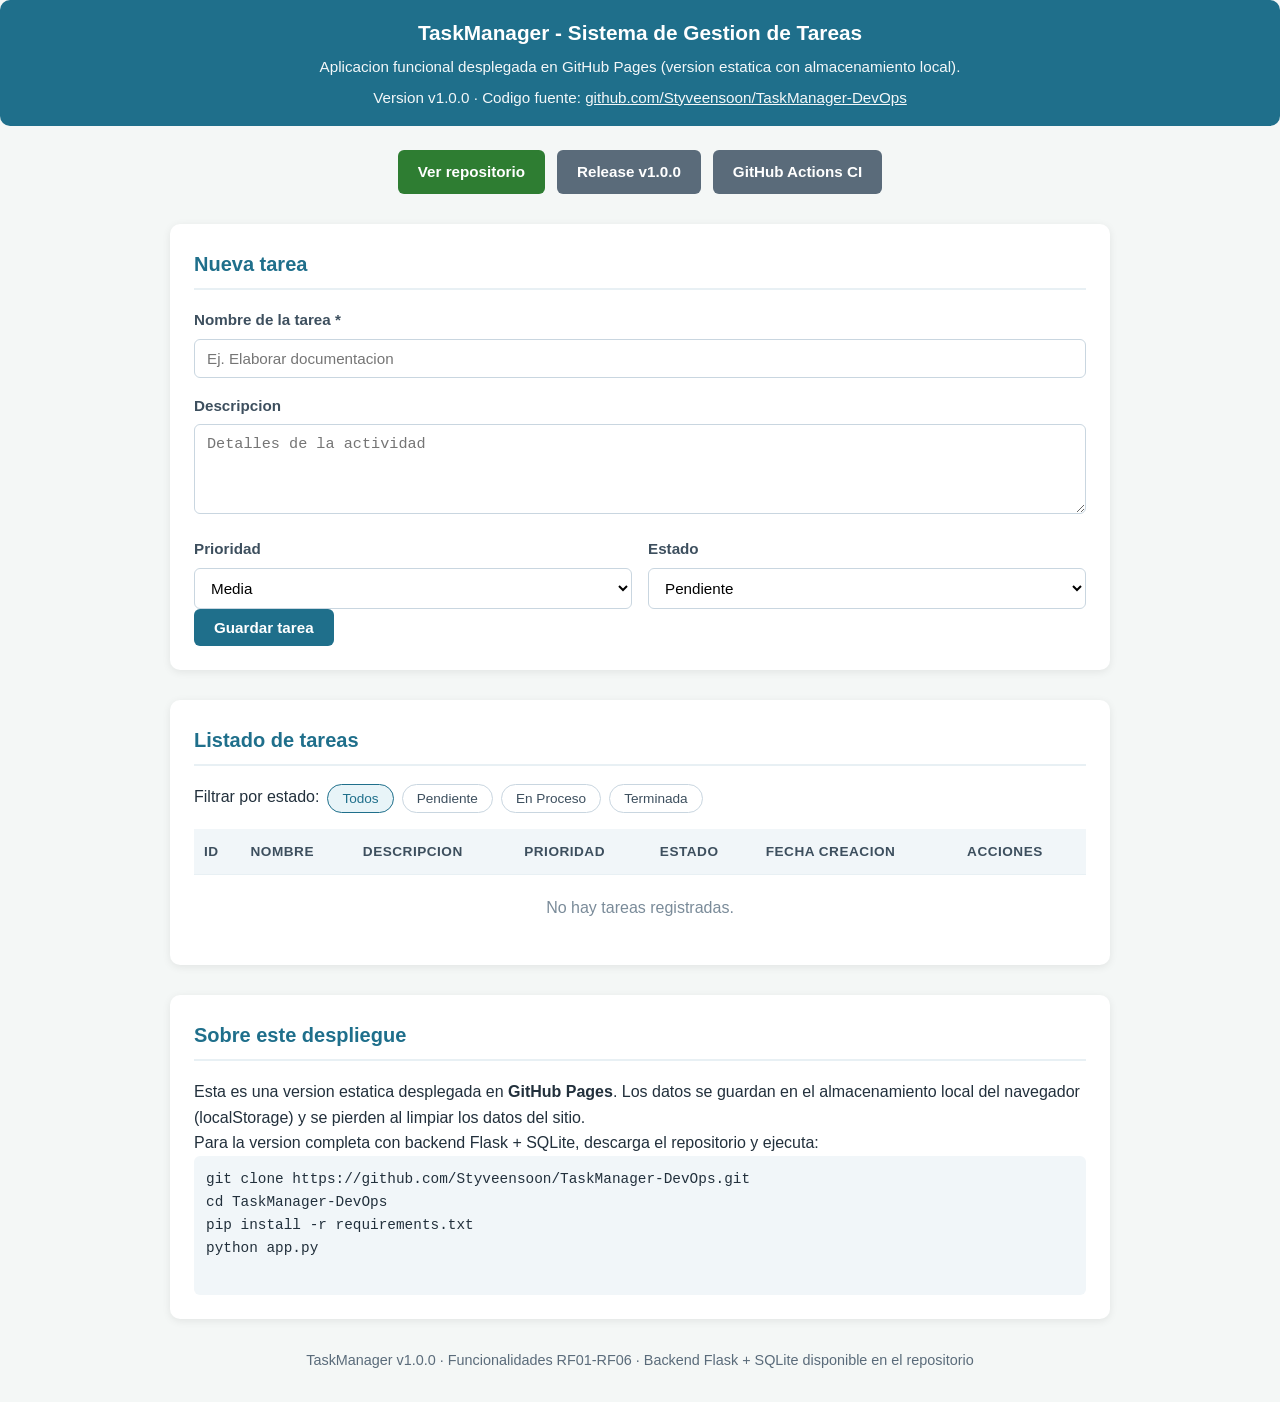
<file: docs/index.html>
<!DOCTYPE html>
<html lang="es">
<head>
  <meta charset="UTF-8" />
  <meta name="viewport" content="width=device-width, initial-scale=1.0"/>
  <meta name="description" content="TaskManager - aplicacion web funcional para la gestion de tareas. Desplegada en GitHub Pages." />
  <title>TaskManager - Sistema de Gestion de Tareas</title>
  <link rel="stylesheet" href="css/style.css" />
  <style>
    .banner {
      background: #1f6f8b;
      color: #fff;
      padding: 16px 24px;
      border-radius: 10px;
      margin-bottom: 24px;
      text-align: center;
    }
    .banner h2 { margin: 0; font-size: 1.3rem; }
    .banner p { margin: 6px 0 0; opacity: 0.95; font-size: 0.95rem; }
    .repo-links {
      display: flex;
      gap: 12px;
      justify-content: center;
      flex-wrap: wrap;
      margin-bottom: 24px;
    }
    .repo-links .btn {
      background: #2e7d32;
      color: #fff;
    }
    .repo-links .btn-secondary { background: #5a6b7a; }
  </style>
</head>
<body>
  <div class="banner">
    <h2>TaskManager - Sistema de Gestion de Tareas</h2>
    <p>Aplicacion funcional desplegada en GitHub Pages (version estatica con almacenamiento local).</p>
    <p>Version v1.0.0 · Codigo fuente: <a href="https://github.com/Styveensoon/TaskManager-DevOps" style="color:#fff; text-decoration:underline;">github.com/Styveensoon/TaskManager-DevOps</a></p>
  </div>

  <div class="repo-links">
    <a href="https://github.com/Styveensoon/TaskManager-DevOps" class="btn btn-primary">Ver repositorio</a>
    <a href="https://github.com/Styveensoon/TaskManager-DevOps/releases/tag/v1.0.0" class="btn btn-secondary">Release v1.0.0</a>
    <a href="https://github.com/Styveensoon/TaskManager-DevOps/actions" class="btn btn-secondary">GitHub Actions CI</a>
  </div>

  <div class="container">
    <section class="card">
      <h2>Nueva tarea</h2>
      <form id="form-tarea">
        <div class="campo">
          <label for="nombre">Nombre de la tarea *</label>
          <input type="text" id="nombre" name="nombre" placeholder="Ej. Elaborar documentacion" required />
        </div>
        <div class="campo">
          <label for="descripcion">Descripcion</label>
          <textarea id="descripcion" name="descripcion" placeholder="Detalles de la actividad"></textarea>
        </div>
        <div class="campos-fila">
          <div class="campo">
            <label for="prioridad">Prioridad</label>
            <select id="prioridad" name="prioridad">
              <option value="Alta">Alta</option>
              <option value="Media" selected>Media</option>
              <option value="Baja">Baja</option>
            </select>
          </div>
          <div class="campo">
            <label for="estado">Estado</label>
            <select id="estado" name="estado">
              <option value="Pendiente">Pendiente</option>
              <option value="En Proceso">En Proceso</option>
              <option value="Terminada">Terminada</option>
            </select>
          </div>
        </div>
        <button type="submit" class="btn btn-primary" id="btn-guardar">Guardar tarea</button>
      </form>
      <div id="mensaje" class="mensaje"></div>
    </section>

    <section class="card">
      <h2>Listado de tareas</h2>
      <div id="filtros" class="filtros">
        <span>Filtrar por estado: </span>
        <button class="btn-filtro activo" data-estado="todos">Todos</button>
        <button class="btn-filtro" data-estado="Pendiente">Pendiente</button>
        <button class="btn-filtro" data-estado="En Proceso">En Proceso</button>
        <button class="btn-filtro" data-estado="Terminada">Terminada</button>
      </div>
      <table id="tabla-tareas">
        <thead>
          <tr>
            <th>ID</th>
            <th>Nombre</th>
            <th>Descripcion</th>
            <th>Prioridad</th>
            <th>Estado</th>
            <th>Fecha creacion</th>
            <th>Acciones</th>
          </tr>
        </thead>
        <tbody id="cuerpo-tabla"></tbody>
      </table>
      <p id="vacio" class="vacio" style="display:none;">No hay tareas registradas.</p>
    </section>

    <section class="card">
      <h2>Sobre este despliegue</h2>
      <p>Esta es una version estatica desplegada en <strong>GitHub Pages</strong>. Los datos se guardan en el almacenamiento local del navegador (localStorage) y se pierden al limpiar los datos del sitio.</p>
      <p>Para la version completa con backend Flask + SQLite, descarga el repositorio y ejecuta:</p>
      <pre style="background:#f1f6f9; padding:12px; border-radius:6px; font-size:0.9rem;">
git clone https://github.com/Styveensoon/TaskManager-DevOps.git
cd TaskManager-DevOps
pip install -r requirements.txt
python app.py
      </pre>
    </section>
  </div>

  <footer style="text-align:center; color:#5a6b7a; padding:0 20px 30px; font-size:0.9rem;">
    TaskManager v1.0.0 · Funcionalidades RF01-RF06 · Backend Flask + SQLite disponible en el repositorio
  </footer>

  <script>
    const STORAGE_KEY = "taskmanager_tareas";
    let filtroActual = "todos";

    function obtenerTareas() {
      try {
        return JSON.parse(localStorage.getItem(STORAGE_KEY) || "[]");
      } catch { return []; }
    }
    function guardarTareas(tareas) {
      localStorage.setItem(STORAGE_KEY, JSON.stringify(tareas));
    }

    const form = document.getElementById("form-tarea");
    const inputNombre = document.getElementById("nombre");
    const inputDescripcion = document.getElementById("descripcion");
    const selectPrioridad = document.getElementById("prioridad");
    const selectEstado = document.getElementById("estado");
    const btnGuardar = document.getElementById("btn-guardar");
    const mensaje = document.getElementById("mensaje");
    const cuerpoTabla = document.getElementById("cuerpo-tabla");
    const vacio = document.getElementById("vacio");
    const btnFiltros = document.querySelectorAll(".btn-filtro");

    let modoEdicion = false;
    let tareaEditandoId = null;

    function mostrarMensaje(texto, tipo) {
      mensaje.textContent = texto;
      mensaje.className = "mensaje " + tipo;
      mensaje.style.display = "block";
      setTimeout(() => { mensaje.style.display = "none"; }, 4000);
    }

    function escapeHtml(texto) {
      if (!texto) return "";
      const div = document.createElement("div");
      div.textContent = texto;
      return div.innerHTML;
    }

    function renderizarTareas() {
      cuerpoTabla.innerHTML = "";
      const tareas = obtenerTareas();
      const filtradas = filtroActual === "todos"
        ? tareas
        : tareas.filter(t => t.estado === filtroActual);

      if (filtradas.length === 0) {
        vacio.style.display = "block";
      } else {
        vacio.style.display = "none";
        filtradas.forEach(t => {
          const tr = document.createElement("tr");
          const estadoClase = "estado-" + (t.estado || "pendiente").toLowerCase().replace(" ", "-");
          tr.innerHTML = `
            <td>${t.id}</td>
            <td><strong>${escapeHtml(t.nombre)}</strong></td>
            <td>${escapeHtml(t.descripcion || "")}</td>
            <td><span class="prioridad-${(t.prioridad || "media").toLowerCase()}">${t.prioridad}</span></td>
            <td><span class="estado-badge ${estadoClase}">${t.estado}</span></td>
            <td>${t.fecha ? t.fecha.slice(0,16) : ""}</td>
            <td class="acciones">
              <button class="btn btn-warning btn-editar" data-id="${t.id}">Editar</button>
              <button class="btn btn-success btn-estado" data-id="${t.id}" data-estado="${t.estado}">${t.estado === "Terminada" ? "Reabrir" : t.estado === "En Proceso" ? "Terminar" : "En Proceso"}</button>
              <button class="btn btn-danger btn-eliminar" data-id="${t.id}">Eliminar</button>
            </td>
          `;
          cuerpoTabla.appendChild(tr);
        });
      }

      document.querySelectorAll(".btn-editar").forEach(b => b.addEventListener("click", e => prepararEdicion(parseInt(e.target.dataset.id))));
      document.querySelectorAll(".btn-eliminar").forEach(b => b.addEventListener("click", e => eliminarTarea(parseInt(e.target.dataset.id))));
      document.querySelectorAll(".btn-estado").forEach(b => b.addEventListener("click", e => cambiarEstado(parseInt(e.target.dataset.id), e.target.dataset.estado)));
    }

    function prepararEdicion(id) {
      const tareas = obtenerTareas();
      const t = tareas.find(x => x.id === id);
      if (!t) return;
      inputNombre.value = t.nombre || "";
      inputDescripcion.value = t.descripcion || "";
      selectPrioridad.value = t.prioridad || "Media";
      selectEstado.value = t.estado || "Pendiente";
      modoEdicion = true;
      tareaEditandoId = id;
      btnGuardar.textContent = "Actualizar tarea";
      inputNombre.focus();
    }

    form.addEventListener("submit", e => {
      e.preventDefault();
      btnGuardar.disabled = true;
      const nombre = inputNombre.value.trim();
      if (!nombre) {
        mostrarMensaje("El nombre es obligatorio", "error");
        btnGuardar.disabled = false;
        return;
      }
      const tareas = obtenerTareas();
      const ahora = new Date().toISOString();
      if (modoEdicion) {
        const idx = tareas.findIndex(x => x.id === tareaEditandoId);
        if (idx >= 0) {
          tareas[idx] = { ...tareas[idx], nombre, descripcion: inputDescripcion.value.trim(), prioridad: selectPrioridad.value, estado: selectEstado.value };
        }
        modoEdicion = false;
        tareaEditandoId = null;
        btnGuardar.textContent = "Guardar tarea";
        mostrarMensaje("Tarea actualizada correctamente", "exito");
      } else {
        const id = Date.now();
        tareas.unshift({ id, nombre, descripcion: inputDescripcion.value.trim(), prioridad: selectPrioridad.value, estado: selectEstado.value, fecha: ahora });
        mostrarMensaje("Tarea registrada correctamente", "exito");
      }
      guardarTareas(tareas);
      form.reset();
      selectPrioridad.value = "Media";
      selectEstado.value = "Pendiente";
      renderizarTareas();
      btnGuardar.disabled = false;
    });

    function eliminarTarea(id) {
      if (!confirm("¿Estas seguro de eliminar esta tarea?")) return;
      const tareas = obtenerTareas().filter(x => x.id !== id);
      guardarTareas(tareas);
      mostrarMensaje("Tarea eliminada correctamente", "exito");
      renderizarTareas();
    }

    function cambiarEstado(id, estadoActual) {
      let siguiente = estadoActual === "Pendiente" ? "En Proceso" : estadoActual === "En Proceso" ? "Terminada" : "Pendiente";
      const tareas = obtenerTareas().map(t => t.id === id ? { ...t, estado: siguiente } : t);
      guardarTareas(tareas);
      mostrarMensaje("Estado actualizado a " + siguiente, "exito");
      renderizarTareas();
    }

    btnFiltros.forEach(b => {
      b.addEventListener("click", () => {
        btnFiltros.forEach(x => x.classList.remove("activo"));
        b.classList.add("activo");
        filtroActual = b.dataset.estado;
        renderizarTareas();
      });
    });

    renderizarTareas();
  </script>
</body>
</html>
</file>
<file: docs/css/style.css>
* {
  box-sizing: border-box;
  margin: 0;
  padding: 0;
}

body {
  font-family: "Segoe UI", Tahoma, Geneva, Verdana, sans-serif;
  background: #f4f7f6;
  color: #22303c;
  line-height: 1.6;
}

.container {
  max-width: 980px;
  margin: 30px auto;
  padding: 0 20px;
}

header {
  margin-bottom: 30px;
}

header h1 {
  font-size: 2rem;
  color: #1f6f8b;
  margin-bottom: 8px;
}

header p {
  color: #5a6b7a;
}

.card {
  background: #ffffff;
  border-radius: 10px;
  padding: 24px;
  margin-bottom: 30px;
  box-shadow: 0 2px 8px rgba(0, 0, 0, 0.08);
}

.card h2 {
  font-size: 1.25rem;
  margin-bottom: 18px;
  color: #1f6f8b;
  border-bottom: 2px solid #e8f0f4;
  padding-bottom: 8px;
}

form .campo {
  margin-bottom: 16px;
}

form .campo label {
  display: block;
  margin-bottom: 6px;
  font-weight: 600;
  font-size: 0.95rem;
  color: #3d4f5e;
}

form .campo input,
form .campo select,
form .campo textarea {
  width: 100%;
  padding: 10px 12px;
  border: 1px solid #c9d6e0;
  border-radius: 6px;
  font-size: 0.95rem;
  background: #fff;
}

form .campo textarea {
  min-height: 90px;
  resize: vertical;
}

.campos-fila {
  display: flex;
  gap: 16px;
  flex-wrap: wrap;
}

.campos-fila .campo {
  flex: 1;
  min-width: 180px;
  margin-bottom: 0;
}

.btn {
  display: inline-flex;
  align-items: center;
  justify-content: center;
  padding: 10px 20px;
  border: none;
  border-radius: 6px;
  font-size: 0.95rem;
  font-weight: 600;
  cursor: pointer;
  text-decoration: none;
  transition: opacity 0.2s;
}

.btn-primary {
  background: #1f6f8b;
  color: #ffffff;
}

.btn-primary:hover {
  opacity: 0.9;
}

.btn-success {
  background: #2e7d32;
  color: #ffffff;
  font-size: 0.8rem;
  padding: 4px 10px;
}

.btn-warning {
  background: #f9a825;
  color: #ffffff;
  font-size: 0.8rem;
  padding: 4px 10px;
}

.btn-danger {
  background: #c62828;
  color: #ffffff;
  font-size: 0.8rem;
  padding: 4px 10px;
}

.mensaje {
  margin-top: 12px;
  padding: 10px 14px;
  border-radius: 6px;
  font-size: 0.95rem;
  display: none;
}

.mensaje.exito {
  background: #e8f5e9;
  color: #1b5e20;
  border: 1px solid #a5d6a7;
  display: block;
}

.mensaje.error {
  background: #ffebee;
  color: #b71c1c;
  border: 1px solid #ef9a9a;
  display: block;
}

.filtros {
  display: flex;
  gap: 8px;
  margin-bottom: 16px;
  flex-wrap: wrap;
}

.btn-filtro {
  background: #fff;
  border: 1px solid #c9d6e0;
  color: #3d4f5e;
  padding: 6px 14px;
  border-radius: 20px;
  font-size: 0.85rem;
  cursor: pointer;
}

.btn-filtro:hover,
.btn-filtro.activo {
  border-color: #1f6f8b;
  color: #1f6f8b;
}

.btn-filtro.activo {
  background: #e8f4f8;
}

table {
  width: 100%;
  border-collapse: collapse;
}

table th,
table td {
  padding: 12px 10px;
  text-align: left;
  border-bottom: 1px solid #e8f0f4;
}

table th {
  background: #f1f6f9;
  font-weight: 700;
  font-size: 0.85rem;
  color: #3d4f5e;
  text-transform: uppercase;
  letter-spacing: 0.5px;
}

table tr:hover {
  background: #f7fafc;
}

.acciones .btn {
  margin-right: 6px;
}

.estado-badge {
  display: inline-block;
  padding: 4px 10px;
  border-radius: 12px;
  font-size: 0.8rem;
  font-weight: 700;
  text-transform: uppercase;
  letter-spacing: 0.4px;
}

.estado-pendiente {
  background: #fff3e0;
  color: #e65100;
}

.estado-en-proceso {
  background: #e3f2fd;
  color: #1565c0;
}

.estado-terminada {
  background: #e8f5e9;
  color: #2e7d32;
}

.prioridad-alta {
  color: #c62828;
  font-weight: 700;
}
.prioridad-media {
  color: #f9a825;
  font-weight: 700;
}
.prioridad-baja {
  color: #2e7d32;
  font-weight: 700;
}

.vacio {
  text-align: center;
  color: #7a8b99;
  padding: 20px;
}

@media (max-width: 640px) {
  .campos-fila {
    flex-direction: column;
  }
  table th,
  table td {
    padding: 8px 6px;
    font-size: 0.85rem;
  }
}
</file>
